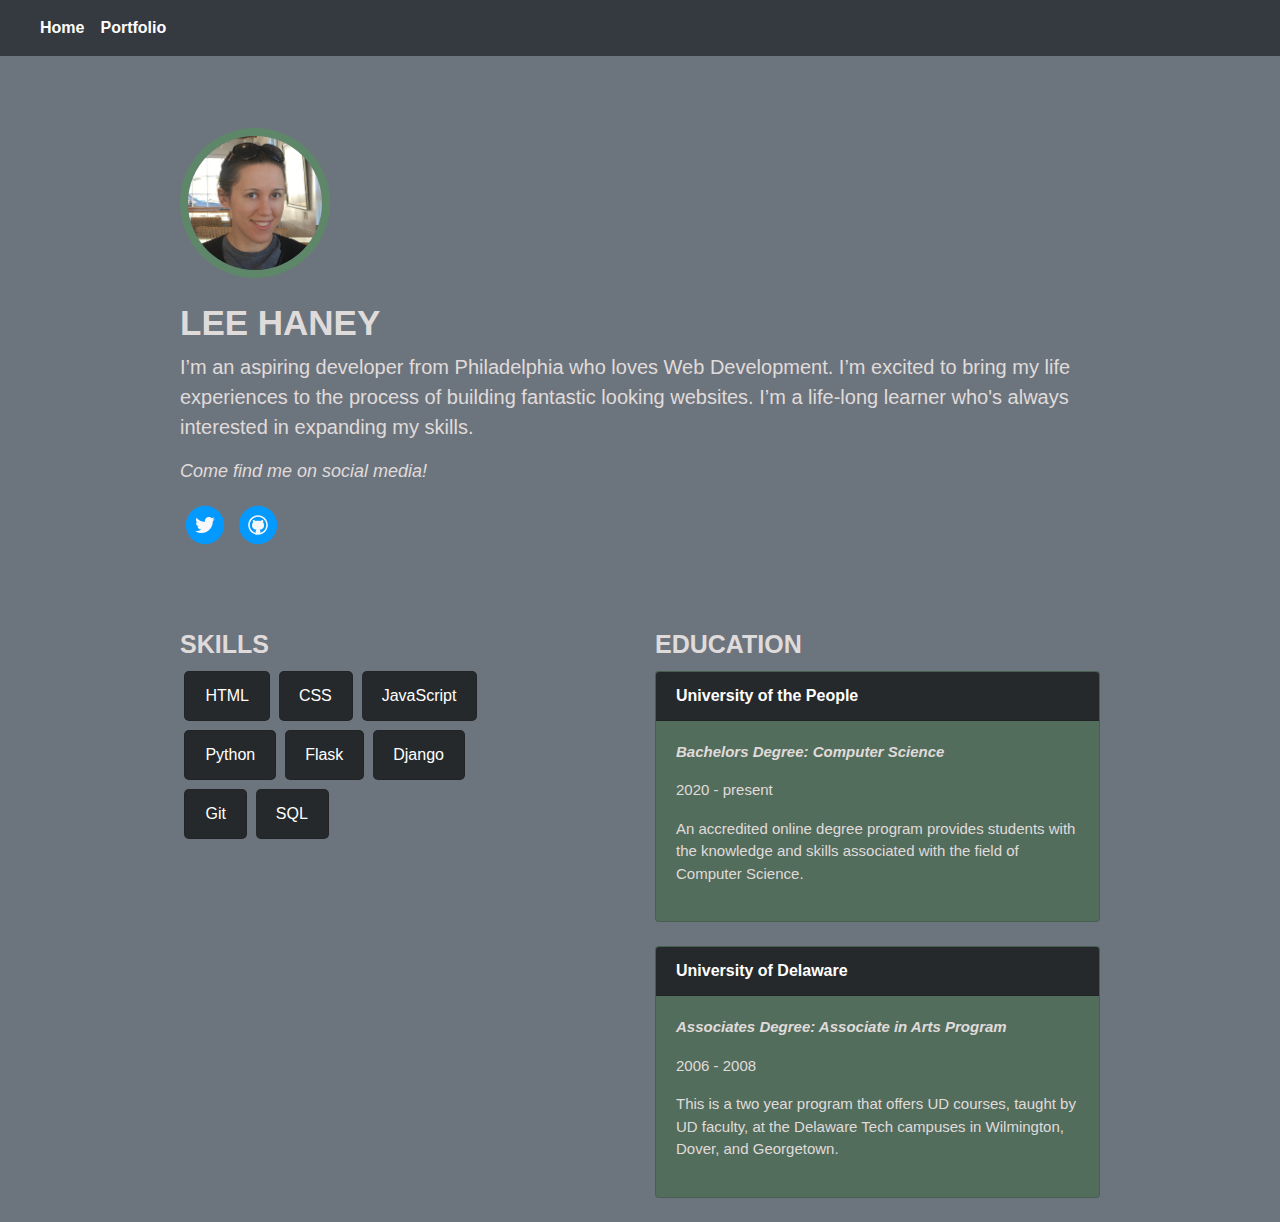
<file: index.html>
<!DOCTYPE html>
<html lang="en">
<head>
    <meta charset="UTF-8">
    <meta name="viewport" content="width=device-width, initial-scale=1.0">
    <link rel="stylesheet" href="https://stackpath.bootstrapcdn.com/bootstrap/4.4.1/css/bootstrap.min.css" integrity="sha384-Vkoo8x4CGsO3+Hhxv8T/Q5PaXtkKtu6ug5TOeNV6gBiFeWPGFN9MuhOf23Q9Ifjh" crossorigin="anonymous">
    <link rel="stylesheet" href="css/custom.css?v=1">
    <title>Welcome to my Home Page!</title>
</head>
<body>

    <!-- navigation bar -->
    <nav class="navbar navbar-expand-md navbar-dark bg-dark">
        <a class="navbar-brand" href="#"></a>
        <button class="navbar-toggler" type="button" data-toggle="collapse" data-target="#thetarget">
            <span class="navbar-toggler-icon"></span>
        </button>

        <div class="collapse navbar-collapse" id="thetarget">
            <ul class="navbar-nav">
                <li class="nav-item">
                  <a class="nav-link text-white font-weight-bold" href="#">Home</a>
                </li>
                <li class="nav-item">
                  <a class="nav-link text-white font-weight-bold" href="portfolio.html">Portfolio</a>
                </li>
              </ul>
        </div>
    </nav>

    <br>

    <!-- first container -->
    <div class="container">
        <div class="row">
            <div class="col about_me_column" style="max-width: 950px;">
                <br>
                <br>
                <div id="profile_image">
                    <img src="images/myself.jpg" class="responsive-image" alt="profile_picture"> 
                </div>
                <br>
                <h4 class="name font-weight-bolder">LEE HANEY</h4>
                <p class="personal_description">
                    I’m an aspiring developer from Philadelphia who loves Web Development. 
                    I’m excited to bring my life experiences to the process of building fantastic 
                    looking websites. I’m a life-long learner who's always interested in expanding 
                    my skills. 
                </p>
                <p class="text-responsive font-italic">Come find me on social media!</p>
                <!-- add social media icons -->
                <div id="div_icons">
                    <a href="https://twitter.com/leeahaney" class="social_media twitter"></a>
                    <a href="https://github.com/leeb2828" class="social_media github"></a>
                    <!-- <a href="#" class="social_media linkedin"></a> -->
                </div>
            </div>
        </div>
    </div>

    <br>
    <br>

    <!-- second container -->
    <div class="container">
        <div class="row">
            <!-- first column -->
            <div class="col-md-6 col-lg-6">
                <br>
                <h4 class="title-text-responsive font-weight-bolder">SKILLS</h4>
                <ul class="list-group list-group-horizontal">
                    <li class="list-group-item">HTML</li>
                    <li class="list-group-item">CSS</li>
                    <li class="list-group-item">JavaScript</li>
                </ul>
                <ul class="list-group list-group-horizontal">
                    <li class="list-group-item">Python</li>
                    <li class="list-group-item">Flask</li>
                    <li class="list-group-item">Django</li>
                </ul>
                <ul class="list-group list-group-horizontal">
                    <li class="list-group-item">Git</li>
                    <li class="list-group-item">SQL</li>
                </ul>
            </div>
            <!-- second column -->
            <div class="col-md-6 col-lg-6">
                <br>
                <h4 class="title-text-responsive pb-1 font-weight-bolder">EDUCATION</h4>
                <div class="card">
                    <div class="card-header font-weight-bold">University of the People</div>
                    <div class="card-body">
                        <p class="font-italic font-weight-bold">Bachelors Degree:  <span>Computer Science</span></p>
                        <p>2020 - present</p>
                        <p>An accredited online degree program provides students with the knowledge and skills
                            associated with the field of Computer Science.
                        </p>
                    </div>
                </div>
                <br>
                <div class="card">
                    <div class="card-header font-weight-bold">University of Delaware</div>
                    <div class="card-body">
                        <p class="font-italic font-weight-bold">Associates Degree: <span>Associate in Arts Program</span></p>
                        <p>2006 - 2008</p>
                        <p>This is a two year program that offers UD courses, taught by UD faculty, at the 
                            Delaware Tech campuses in Wilmington, Dover, and Georgetown.
                        </p>
                    </div>
                </div>
                
            </div>
        </div>
        <br>
    </div>


    <script src="https://code.jquery.com/jquery-3.4.1.slim.min.js" integrity="sha384-J6qa4849blE2+poT4WnyKhv5vZF5SrPo0iEjwBvKU7imGFAV0wwj1yYfoRSJoZ+n" crossorigin="anonymous"></script>
    <script src="https://stackpath.bootstrapcdn.com/bootstrap/4.4.1/js/bootstrap.min.js" integrity="sha384-wfSDF2E50Y2D1uUdj0O3uMBJnjuUD4Ih7YwaYd1iqfktj0Uod8GCExl3Og8ifwB6" crossorigin="anonymous"></script> 
</body>
</html>
</file>
<file: css/custom.css>
html {
    font-family: sans-serif;
}

body {
    color: rgb(224, 219, 219);
    background: #6c757d;
}

.container {
    max-width: 950px !important;
}

.whitespace {
    height: 100px;
    width: 100%;
}

img.banner {
    display: none;
}



/* Font sizes */
.name {
    font-size: calc(95% + 1vw + 1vh);
}

.personal_description {
    font-size: calc(35% + 1vw + 1vh);
}

.title-text-responsive {
    font-size: calc(60% + 1vw + 1vh);
}

.text-responsive {
    font-size: calc(20% + 1vw + 1vh);
}


/* about me column */
.responsive-image {
    width: 150px;
    height: auto;
    border: 0.5rem solid rgba(42, 212, 30, 0.2);
    border-radius: 50%;
}

.about_me_column {
    max-width: 950px;
}


/* navigation bar */
.nav-link:hover {
    color: teal !important;
}


/* social media icons */
a.social_media {
    display: inline-block;
    margin: 0.5%;
    width: 40px;
    height: 40px;
    transition: all .5s;
}

a.social_media:hover {
    transform: scale(0.9) rotate(10deg);
}

a.twitter {
    background-image: url(../images/twitter.svg);
}

a.github {
    background-image: url(../images/github.svg);
}

a.linkedin {
    background-image: url(../images/linkedin.svg);
}



/* cards */
.card {
    background: #526d5c;
}

.card-header {
    background: #26292c !important;
    color: white;
}

.card-body {
    font-size: 15px;
}


.individual_project {
    width: 100%;
    max-width: 550px;
    margin: 2% auto;
}


/* skill items group */
.list-group-item {
    background: #26292c;
    color: white;
    margin: 1% !important;
    border-radius: 5px !important;
}

.list-group-item:hover {
    color: teal;
}

/* Github and Demo Links */
p .githubLink {
    padding: 5px;
    border-radius: 10px;
    background: #26292c;
    text-decoration: none;
}


@media only screen and (min-width: 800px) {
    .individual_project {
        width: 45%;
        max-width: 500px;
    }

    img.banner {
        display: block;
    }

}


@media only screen and (min-width: 950px) {
    .name {
        font-size: 35px;
    }
    .personal_description {
        font-size: 20px;
    }

    .title-text-responsive {
        font-size: 25px;
    }
    .text-responsive {
        font-size: 18px;
    }


}

@media only screen and (min-width: 2000px) {
    .individual_project {
        width: 33%;
        max-width: 550px;
        margin-left: auto;
        margin-right: auto;
        margin-bottom: 1%;
        margin-top: 1%;
    }

    

}
</file>
